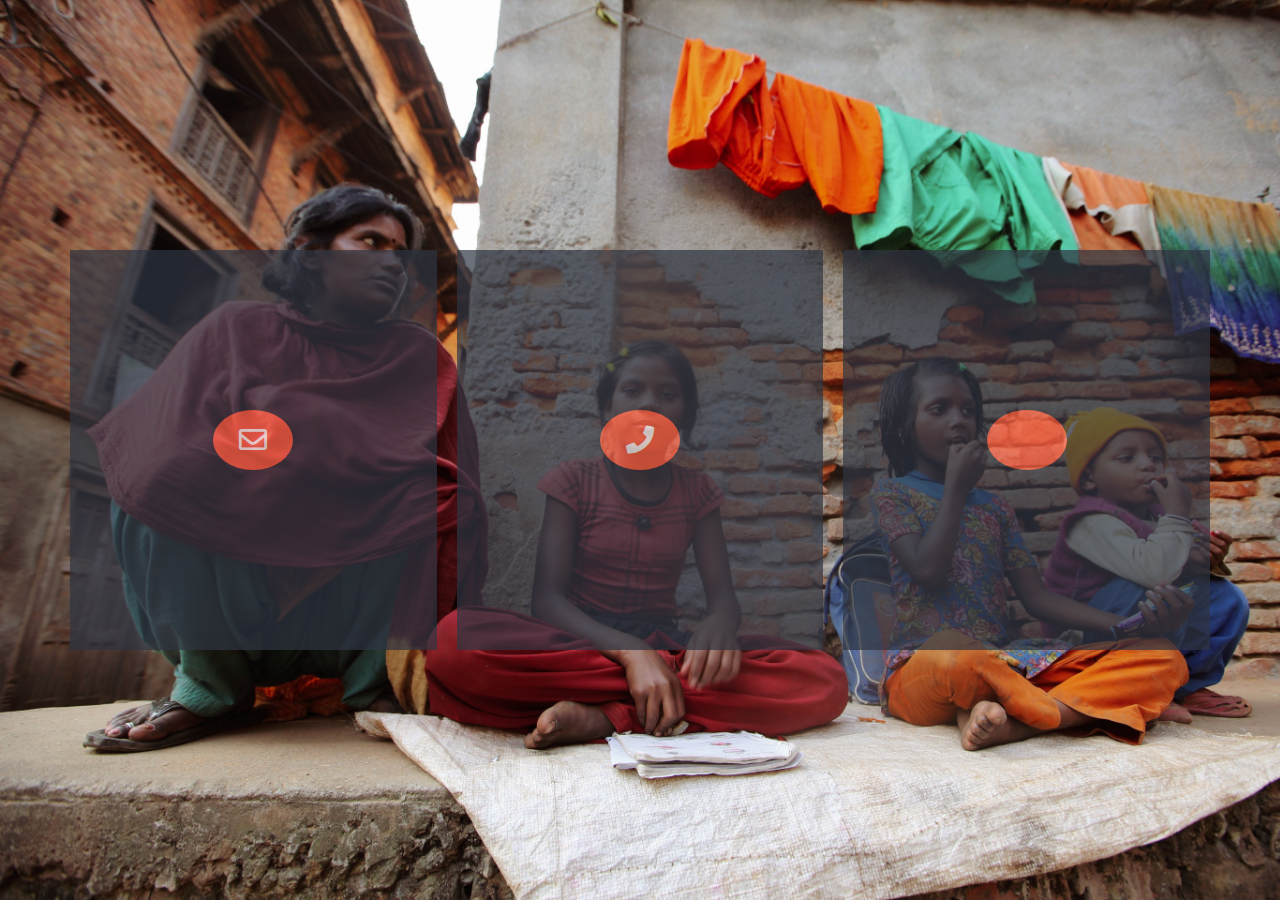
<file: contacthere.html>
<!DOCTYPE html>
<html>
<head>
	<title>Contact</title>
	<link rel="stylesheet" href="https://cdnjs.cloudflare.com/ajax/libs/font-awesome/5.12.1/css/all.min.css">
	<style>

*
{
			margin:0;
			padding:0;
			font-family:"montserrat",sans-serif;
			box-sizing:border-box;
}
body
{
	 background-image:url(phone2.jpg);
	 background-size:cover;
	 background-attachment:fixed;
	 background-repeat:no-repeat;
	 min-height:100vh;
	 display:flex;
	 align-items:center;
	 justify-content:center;
	 opacity:0.7;

}
.contact-info
{
	display:flex;
	width:100%;
	max-width:1200px;
	align-items:center;
	justify-content:center;
	padding: 0 20px;
}
.card
{
	background:#2f3542;
	padding: 0 30px;
	margin:0 10px;
	width: 600px;
	height:400px;
	display:flex;
	flex-direction:column;
	justify-content:center;
	color:#fff;
	align-items:center;
	cursor:pointer;
}
.card-icon
{
	font-size:28px;
	background:#ff6348;
	width:80px;
	height:60px;
	text-align:center;
	line-height:60px !important;
	border-radius:50%;
	transition:0.3s linear;
}
.card:hover .card-icon
{
	background:none;
	color:#ff6348;
	transform:scale(1.6);

}
.card p
{
	margin-top:20px;
	font-weight:300;
	letter-spacing:2px;
	max-height:0;
	opacity:0;
	transition:0.3s linear;


}
.card:hover p
{
	max-height:40px;
	opacity:1;

}
@media screen and (max-width:800px)
{
	.contact-info
	{
		flex-direction:column;
	}
	.card
	{
		width:300%;
		max-width:1000px;
		margin:5px 0;

	}
}
</style>
</head>
<body>
	<div class="contact-info">
		<div class="card">
			<i class="card-icon far fa-envelope"></i>
			<p>priyankasp@gmail.com</p>
		</div>
		<div class="card">
			<i class="card-icon fas fa-phone"></i>
			<p>+2233445566</p>
		</div>
		<div class="card">
			<i class="card-icon fas fa-map-maker-alt"></i>
			<p>INDIA</p>
		</div>
	</div>
</body>
</html>
</file>
